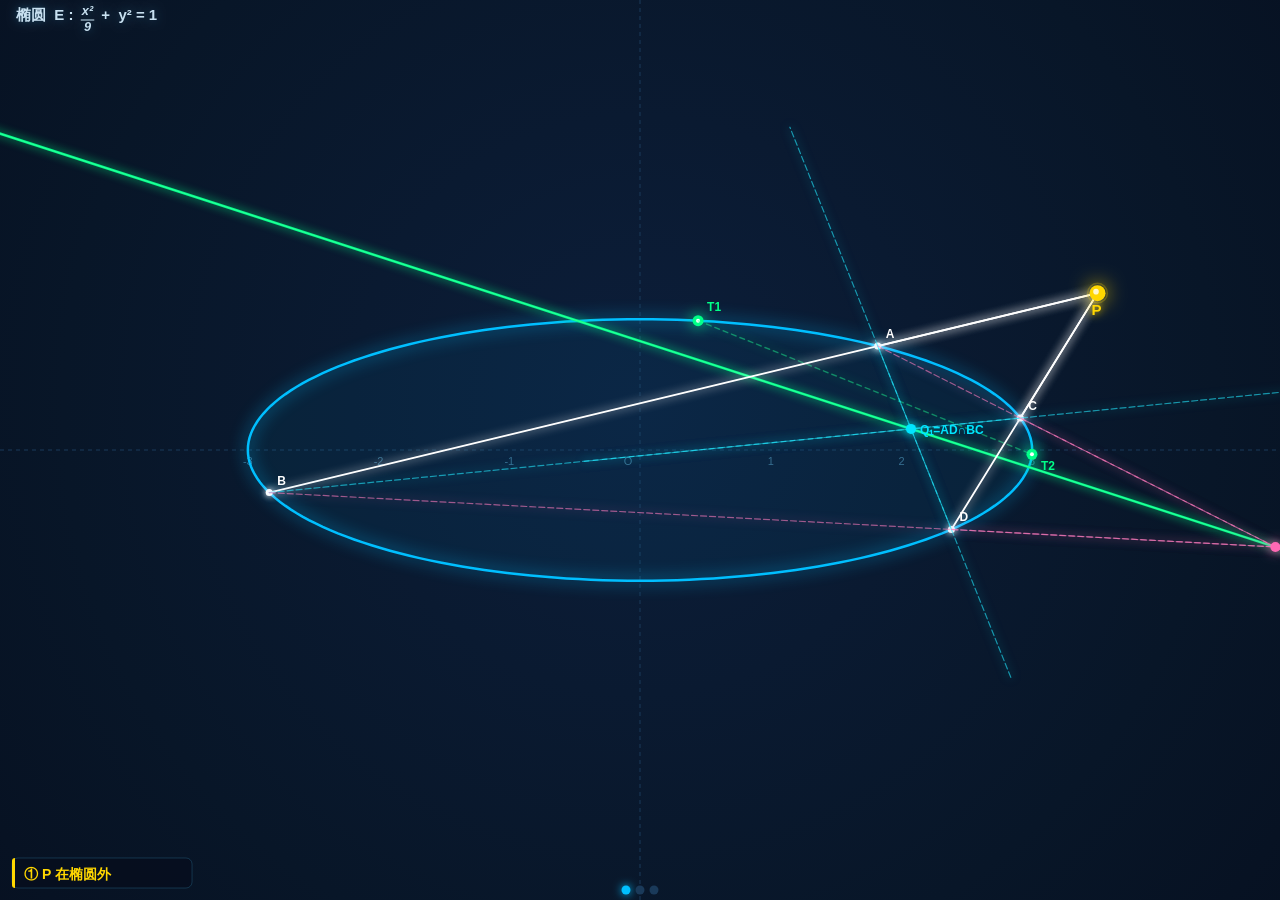
<file: assets/pole-polar.html>
<!DOCTYPE html>
<html lang="zh-CN">
<head>
<meta charset="UTF-8">
<title>极点与极线</title>
<style>
*{margin:0;padding:0;box-sizing:border-box}
html,body{width:100%;height:100%;background:#060e1e;overflow:hidden}
canvas{display:block;width:100%;height:100%}
</style>
</head>
<body>
<canvas id="cv"></canvas>
<script>
console.log('[pole-polar] v7 loaded - P label below dot');
/* ================================================================
   极点与极线 · 三种情况（自适应画布 v2）
   椭圆 E: x²/9 + y² = 1  (a=3, b=1)
================================================================ */
const cv=document.getElementById('cv'),c=cv.getContext('2d');
let W,H;
function resize(){
  W=cv.width=cv.offsetWidth*(window.devicePixelRatio||1);
  H=cv.height=cv.offsetHeight*(window.devicePixelRatio||1);
}
resize();
addEventListener('resize',resize);

const dpr=()=>window.devicePixelRatio||1;

const cases=[
  {label:'① P 在椭圆外',sub:'完整四边形构造·极线在椭圆内',px:3.5,py:1.2,color:'#FFD700',showSec:true,showTan:true},
  {label:'② P 趋近椭圆',sub:'极线 → 切线（极限情况）',px:3.05*Math.cos(0.7),py:1.0167*Math.sin(0.7),color:'#FFD700',showSec:true,showTan:true},
  {label:'③ P 在椭圆内',sub:'完整四边形构造·极线在椭圆外',px:2.0,py:0.5,color:'#FFD700',showSec:true,showTan:true}
];

let ci=0,t0=null;
const CASE_DUR=5500,TRANS_DUR=600;

function inside(px,py){const v=px*px/9+py*py;return v<1-1e-6?-1:v>1+1e-6?1:0}

/* ── 自适应坐标系：椭圆尽量占满画布 ── */
function layout(){
  const d=dpr();
  const padX=W*0.07;           // 左右各留 7%
  const availW=W-padX*2;       // 可用宽度
  const availH=H*0.88;         // 上下各留 6% 给标题+信息框
  const scaleX=availW/8;       // x 范围 [-4,4]=8
  const scaleY=availH/3;       // y 范围 [-1.5,1.5]=3
  const S=Math.min(scaleX,scaleY)*0.95;
  return{
    ox:W/2, oy:H*0.50, S,
    tx:x=>W/2+x*S,
    ty:y=>H*0.50-y*S
  };
}

/* ── 几何 ── */
function tangentPts(px,py){
  // 参数化求切点：椭圆上 (3cos t, sin t)，切线过 P(px,py)
  // → px·cos(t)/3 + py·sin(t) = 1
  // 万能置换 u=tan(t/2):  (px/3+py)u² - 2u + (px/3-py) = 0
  const r=px/3, A=r+py, B=-2, C=r-py;
  const disc=B*B-4*A*C;
  if(disc<0)return[];
  const sq=Math.sqrt(disc);
  const u1=(-B+sq)/(2*A), u2=(-B-sq)/(2*A);
  const t1=2*Math.atan(u1), t2=2*Math.atan(u2);
  return[{x:3*Math.cos(t1),y:Math.sin(t1)},{x:3*Math.cos(t2),y:Math.sin(t2)}];
}
function secantHits(px,py,theta){
  const co=Math.cos(theta),si=Math.sin(theta);
  const aa=co*co/9+si*si, bb=2*(px*co/9+py*si), cc=px*px/9+py*py-1;
  const d=bb*bb-4*aa*cc;
  if(d<0)return null;
  const sq=Math.sqrt(d);
  return[{x:px+(-bb-sq)/(2*aa)*co,y:py+(-bb-sq)/(2*aa)*si},
         {x:px+(-bb+sq)/(2*aa)*co,y:py+(-bb+sq)/(2*aa)*si}];
}

/* ── 绘制工具 ─ */
function drawEllipse(L,alpha){
  const d=dpr();
  // 半透明填充
  c.save();c.globalAlpha=alpha*0.06;c.fillStyle='#00BFFF';
  c.beginPath();
  for(let i=0;i<=200;i++){
    const t=(i/200)*Math.PI*2,x=3*Math.cos(t),y=Math.sin(t);
    i===0?c.moveTo(L.tx(x),L.ty(y)):c.lineTo(L.tx(x),L.ty(y));
  }
  c.closePath();c.fill();c.restore();
  // 发光描边
  c.save();c.globalAlpha=alpha;c.strokeStyle='#00BFFF';c.lineWidth=2.5*dpr();
  c.shadowBlur=16*dpr();c.shadowColor='#00BFFF';c.beginPath();
  for(let i=0;i<=200;i++){
    const t=(i/200)*Math.PI*2,x=3*Math.cos(t),y=Math.sin(t);
    i===0?c.moveTo(L.tx(x),L.ty(y)):c.lineTo(L.tx(x),L.ty(y));
  }
  c.stroke();c.restore();
}

function drawDot(L,x,y,col,r,lbl,ox,oy){
  const d=dpr();
  c.save();c.shadowBlur=20*dpr();c.shadowColor=col;c.fillStyle=col;
  c.beginPath();c.arc(L.tx(x),L.ty(y),r*dpr(),0,Math.PI*2);c.fill();
  // 白色高光
  c.shadowBlur=0;c.fillStyle='rgba(255,255,255,0.8)';
  c.beginPath();c.arc(L.tx(x)-1.5*dpr(),L.ty(y)-1.5*dpr(),r*0.35*dpr(),0,Math.PI*2);c.fill();
  if(lbl){
    c.fillStyle=col;c.font=`bold ${15*dpr()}px sans-serif`;c.shadowBlur=8*dpr();c.shadowColor=col;
    c.fillText(lbl,L.tx(x)+(ox||14*dpr()),L.ty(y)+(oy||-12*dpr()));
  }
  c.restore();
}

function drawLine(L,x1,y1,x2,y2,col,w,alpha,dash){
  const d=dpr();
  c.save();c.globalAlpha=alpha??1;
  if(dash)c.setLineDash(dash.map(v=>v*dpr()));
  c.shadowBlur=10*dpr();c.shadowColor=col;c.strokeStyle=col;c.lineWidth=w*dpr();c.lineCap='round';
  c.beginPath();c.moveTo(L.tx(x1),L.ty(y1));c.lineTo(L.tx(x2),L.ty(y2));c.stroke();
  // 白色芯线
  c.shadowBlur=0;c.globalAlpha=(alpha??1)*0.35;c.strokeStyle='#fff';c.lineWidth=Math.max(0.5,w*0.2)*dpr();
  c.beginPath();c.moveTo(L.tx(x1),L.ty(y1));c.lineTo(L.tx(x2),L.ty(y2));c.stroke();
  c.restore();
}

function drawPolarLine(L,px,py,alpha){
  const YMAX=4,YMIN=-4;
  if(Math.abs(py)<0.01){
    const xv=9/px;
    if(xv>=-5&&xv<=5)drawLine(L,xv,YMIN,xv,YMAX,'#00FF88',2.5,alpha);
    return;
  }
  const f=x=>(1-x*px/9)/py;
  const xL=-5,xR=5;
  let x1=xL,y1=f(xL),x2=xR,y2=f(xR);
  const m=(y2-y1)/(x2-x1),yc=(y1+y2)/2-m*(x1+x2)/2;
  if(m>0){y1=YMIN;y2=YMAX}else if(m<0){y1=YMAX;y2=YMIN}
  if(Math.abs(m)>1e-9){x1=(y1-yc)/m;x2=(y2-yc)/m}
  drawLine(L,x1,y1,x2,y2,'#00FF88',2.5,alpha);
}

/* ── 扩展线段到画布边界（Cohen-Sutherland 裁剪）── */
function clipToCanvas(L,x1,y1,x2,y2){
  const xMin=-W/(2*L.S)-2, xMax=W/(2*L.S)+2;
  const yMin=-H/(2*L.S)-2, yMax=H/(2*L.S)+2;
  const dx=x2-x1, dy=y2-y1;
  let tMin=0, tMax=1;
  if(Math.abs(dx)<1e-12){
    if(x1<xMin||x1>xMax)return null;
  }else{
    let a=(xMin-x1)/dx, b=(xMax-x1)/dx;
    if(a>b){const tmp=a;a=b;b=tmp;}
    tMin=Math.max(tMin,a); tMax=Math.min(tMax,b);
    if(tMin>tMax)return null;
  }
  if(Math.abs(dy)<1e-12){
    if(y1<yMin||y1>yMax)return null;
  }else{
    let a=(yMin-y1)/dy, b=(yMax-y1)/dy;
    if(a>b){const tmp=a;a=b;b=tmp;}
    tMin=Math.max(tMin,a); tMax=Math.min(tMax,b);
    if(tMin>tMax)return null;
  }
  return{x1:x1+tMin*dx,y1:y1+tMin*dy,x2:x1+tMax*dx,y2:y1+tMax*dy};
}
function drawExtLine(L,x1,y1,x2,y2,col,w,alpha,dash){
  const cl=clipToCanvas(L,x1,y1,x2,y2);
  if(cl)drawLine(L,cl.x1,cl.y1,cl.x2,cl.y2,col,w,alpha,dash);
}
/* ── 从 p1 经 p2 延伸 k 倍后裁剪到画布 ─ */
function drawLineThrough(L,p1x,p1y,p2x,p2y,k,col,w,alpha,dash){
  const ex=p2x+(p2x-p1x)*k, ey=p2y+(p2y-p1y)*k;
  drawExtLine(L,p1x,p1y,ex,ey,col,w,alpha,dash);
}

function drawTangentPts(L,px,py,alpha){
  const d=dpr();
  const pts=tangentPts(px,py);if(pts.length<2)return;
  pts.forEach((p,i)=>{
    c.save();c.globalAlpha=alpha;c.shadowBlur=14*dpr();c.shadowColor='#00FF88';
    c.fillStyle='#00FF88';c.beginPath();c.arc(L.tx(p.x),L.ty(p.y),5.5*dpr(),0,Math.PI*2);c.fill();
    c.shadowBlur=0;c.fillStyle='#fff';c.beginPath();c.arc(L.tx(p.x),L.ty(p.y),2*dpr(),0,Math.PI*2);c.fill();
    c.fillStyle='#00FF88';c.font=`bold ${12*dpr()}px sans-serif`;
    c.fillText('T'+(i+1),L.tx(p.x)+9*dpr(),L.ty(p.y)+(i===0?-10*dpr():16*dpr()));
    c.restore();
  });
  drawLine(L,pts[0].x,pts[0].y,pts[1].x,pts[1].y,'#00FF88',1.5,alpha*0.4,[5,4]);
}

function drawSecants(L,px,py,alpha){
  const d=dpr();
  const v=px*px/9+py*py;
  // 退化：P 极近椭圆 → 割线退化为切线
  if(v>1 && v-1<0.01){
    const tdx=-py, tdy=px/9;
    const tLen=5;
    drawLine(L,px-tdx*tLen,py-tdy*tLen,px+tdx*tLen,py+tdy*tLen,'#FFA500',2.0,alpha,[8,4]);
    c.save();c.globalAlpha=alpha;c.fillStyle='#FFA500';c.font=`bold ${12*dpr()}px sans-serif`;c.shadowBlur=6*dpr();c.shadowColor='#FFA500';
    c.fillText('← 割线退化为切线',L.tx(px)+14*dpr(),L.ty(py)-18*dpr());c.restore();
    return;
  }
  let h1,h2;
  if(v<1){
    // P 在椭圆内：用指向中心的方向 + 垂直方向作为两条割线
    const base=Math.atan2(-py,-px);
    h1=secantHits(px,py,base+0.5);
    h2=secantHits(px,py,base-0.7);
  } else {
    // P 在椭圆外（远离边界）：用切线方向确定割线夹角
    const tPts=tangentPts(px,py);
    if(!tPts||tPts.length<2)return;
    const v1={x:tPts[0].x-px,y:tPts[0].y-py},v2={x:tPts[1].x-px,y:tPts[1].y-py};
    const l1=Math.hypot(v1.x,v1.y),l2=Math.hypot(v2.x,v2.y);
    const bis={x:v1.x/l1+v2.x/l2,y:v1.y/l1+v2.y/l2};
    const bisAng=Math.atan2(bis.y,bis.x);
    const tanAng1=Math.atan2(v1.y,v1.x),tanAng2=Math.atan2(v2.y,v2.x);
    let spread=Math.abs(tanAng1-tanAng2);
    if(spread>Math.PI)spread=2*Math.PI-spread;
    const halfSpread=spread*0.35;
    h1=secantHits(px,py,bisAng-halfSpread);
    h2=secantHits(px,py,bisAng+halfSpread);
  }
  if(!h1||!h2)return;
  const pairs=[[h1,'A','B'],[h2,'C','D']];
  pairs.forEach(([pts,lbl1,lbl2])=>{
    // 主线：P→交点（白色实线，较粗）
    drawLine(L,px,py,pts[0].x,pts[0].y,'#ffffff',1.8,alpha);
    drawLine(L,px,py,pts[1].x,pts[1].y,'#ffffff',1.8,alpha);
    pts.forEach((p,j)=>{
      const lb=j===0?lbl1:lbl2;
      c.save();c.globalAlpha=alpha;c.fillStyle='#fff';c.shadowBlur=6*dpr();c.shadowColor='#fff';
      c.beginPath();c.arc(L.tx(p.x),L.ty(p.y),3.5*dpr(),0,Math.PI*2);c.fill();
      c.shadowBlur=0;c.font=`bold ${12*dpr()}px sans-serif`;
      c.fillText(lb,L.tx(p.x)+8*dpr(),L.ty(p.y)-8*dpr());c.restore();
    });
  });
  const A=h1[0],B=h1[1],C=h2[0],D=h2[1];
  function xsect(a,b,d,e){
    const dn=(a.x-b.x)*(d.y-e.y)-(a.y-b.y)*(d.x-e.x);
    if(Math.abs(dn)<1e-10)return null;
    const t=((a.x-d.x)*(d.y-e.y)-(a.y-d.y)*(d.x-e.x))/dn;
    return{x:a.x+t*(b.x-a.x),y:a.y+t*(b.y-a.y)};
  }
  const Q1=xsect(A,D,B,C),Q2=xsect(A,C,B,D);
  if(Q1){drawLineThrough(L,A.x,A.y,Q1.x,Q1.y,3,'#00E5FF',1.2,alpha*0.55,[6,3]);
         drawLineThrough(L,B.x,B.y,Q1.x,Q1.y,3,'#00E5FF',1.2,alpha*0.55,[6,3]);
         drawLineThrough(L,D.x,D.y,Q1.x,Q1.y,3,'#00E5FF',1.2,alpha*0.55,[6,3]);
         drawLineThrough(L,C.x,C.y,Q1.x,Q1.y,3,'#00E5FF',1.2,alpha*0.55,[6,3]);
         c.save();c.globalAlpha=alpha;c.fillStyle='#00E5FF';c.shadowBlur=12*dpr();c.shadowColor='#00E5FF';
         c.beginPath();c.arc(L.tx(Q1.x),L.ty(Q1.y),5*dpr(),0,Math.PI*2);c.fill();
         c.shadowBlur=0;c.font=`bold ${12*dpr()}px sans-serif`;c.fillText('Q₁=AD∩BC',L.tx(Q1.x)+9*dpr(),L.ty(Q1.y)+5*dpr());c.restore();}
  if(Q2){drawLineThrough(L,A.x,A.y,Q2.x,Q2.y,3,'#FF69B4',1.2,alpha*0.55,[6,3]);
         drawLineThrough(L,C.x,C.y,Q2.x,Q2.y,3,'#FF69B4',1.2,alpha*0.55,[6,3]);
         drawLineThrough(L,B.x,B.y,Q2.x,Q2.y,3,'#FF69B4',1.2,alpha*0.55,[6,3]);
         drawLineThrough(L,D.x,D.y,Q2.x,Q2.y,3,'#FF69B4',1.2,alpha*0.55,[6,3]);
         c.save();c.globalAlpha=alpha;c.fillStyle='#FF69B4';c.shadowBlur=12*dpr();c.shadowColor='#FF69B4';
         c.beginPath();c.arc(L.tx(Q2.x),L.ty(Q2.y),5*dpr(),0,Math.PI*2);c.fill();
         c.shadowBlur=0;c.font=`bold ${12*dpr()}px sans-serif`;c.fillText('Q₂=AC∩BD',L.tx(Q2.x)+9*dpr(),L.ty(Q2.y)+5*dpr());c.restore();}
}

/* ── 信息框：左下角，只显示标题 ── */
function drawInfo(L,cas,progress){
  const d=dpr();
  const bw=180*dpr(),bh=30*dpr();
  const bx=12*dpr(), by=H-bh-12*dpr();
  c.save();c.globalAlpha=progress;
  c.fillStyle='rgba(6,14,30,0.85)';c.strokeStyle='#4cc9ff30';c.lineWidth=1*dpr();
  c.beginPath();c.roundRect(bx,by,bw,bh,6*dpr());c.fill();c.stroke();
  c.fillStyle=cas.color;
  c.beginPath();c.roundRect(bx,by,3*dpr(),bh,[6*dpr(),0,0,6*dpr()]);c.fill();
  c.fillStyle=cas.color;c.font=`bold ${14*dpr()}px sans-serif`;c.fillText(cas.label,bx+12*dpr(),by+21*dpr());
  c.restore();
}

function drawTitle(L){
  const d=dpr();
  const x=16*dpr(), y=20*dpr(), fs=15*dpr();
  c.save();c.fillStyle='#c8e0f0';c.font=`600 ${fs}px sans-serif`;c.textAlign='left';
  c.shadowBlur=10*dpr();c.shadowColor='#4cc9ff50';
  // "椭圆 E : "
  const t1='椭圆  E :  ';
  c.fillText(t1,x,y);
  let cx=x+c.measureText(t1).width;
  // 分数 x²/9（上下格式）
  const num='x²', den='9', gap=2*dpr(), barW=fs*0.9;
  c.font=`italic 600 ${fs*0.85}px sans-serif`;
  const nw=c.measureText(num).width, dw2=c.measureText(den).width;
  const fracX=cx+Math.max(nw,dw2)/2;
  // 分子
  c.textAlign='center';c.fillText(num,fracX,y-fs*0.35);
  // 分数线
  c.strokeStyle='#c8e0f0';c.lineWidth=1*dpr();c.shadowBlur=0;
  c.beginPath();c.moveTo(fracX-barW/2,y);c.lineTo(fracX+barW/2,y);c.stroke();
  c.shadowBlur=10*dpr();c.shadowColor='#4cc9ff50';
  // 分母
  c.fillText(den,fracX,y+fs*0.7);
  // " + y² = 1"
  cx=fracX+Math.max(nw,dw2)/2+4*dpr();
  c.textAlign='left';c.font=`600 ${fs}px sans-serif`;
  c.fillText(' +  y² = 1',cx,y);
  c.restore();
}

function drawDots(ci,total){
  const d=dpr(),dw=9*dpr(),gap=5*dpr(),tw=total*(dw+gap)-gap,sx=(W-tw)/2,sy=H-10*dpr();
  c.save();
  for(let i=0;i<total;i++){
    const active=i===ci;
    c.fillStyle=active?'#00BFFF':'#1a3a5a';
    c.shadowBlur=active?8*dpr():0;c.shadowColor='#00BFFF';
    c.beginPath();c.arc(sx+i*(dw+gap)+dw/2,sy,dw/2,0,Math.PI*2);c.fill();
  }
  c.restore();
}

/* ── P 点脉冲光环 ── */
function drawPulse(L,px,py,t){
  const d=dpr();
  const pulseR=(7+3*Math.sin(t*3))*dpr();
  c.save();c.globalAlpha=0.15+0.1*Math.sin(t*3);
  c.strokeStyle='#FFD700';c.lineWidth=1.5*dpr();
  c.beginPath();c.arc(L.tx(px),L.ty(py),pulseR,0,Math.PI*2);c.stroke();
  c.restore();
}

/* ── 主循环 ── */
function frame(now){
  if(!t0)t0=now;
  const elapsed=now-t0, cycleLen=CASE_DUR+TRANS_DUR;
  const newCi=Math.floor(elapsed/cycleLen)%cases.length;
  if(newCi!==ci)ci=newCi;
  const cp=elapsed%cycleLen;
  let prog=1;
  if(cp>CASE_DUR)prog=Math.max(0,1-(cp-CASE_DUR)/TRANS_DUR);
  else if(cp<300)prog=cp/300;

  const L=layout();
  // 背景渐变
  const g=c.createRadialGradient(W/2,H*0.45,0,W/2,H*0.45,W*0.75);
  g.addColorStop(0,'#0c1e3a');g.addColorStop(0.6,'#081628');g.addColorStop(1,'#060e1e');
  c.fillStyle=g;c.fillRect(0,0,W,H);

  // 坐标轴
  c.save();c.strokeStyle='#1a3a5a';c.lineWidth=1*dpr();c.setLineDash([4*dpr(),4*dpr()]);
  c.beginPath();c.moveTo(0,L.ty(0));c.lineTo(W,L.ty(0));c.stroke();
  c.beginPath();c.moveTo(L.tx(0),0);c.lineTo(L.tx(0),H);c.stroke();c.restore();
  c.save();c.fillStyle='#3a6a8a';c.font=`${11*dpr()}px sans-serif`;c.textAlign='center';
  [-3,-2,-1,1,2,3].forEach(v=>c.fillText(v,L.tx(v),L.ty(0)+15*dpr()));
  c.fillText('O',L.tx(0)-12*dpr(),L.ty(0)+15*dpr());c.restore();

  drawTitle(L);
  drawDots(ci,cases.length);

  const cas=cases[ci];
  const ea=0.3+0.7*Math.min(1,prog*2.5);
  drawEllipse(L,ea);
  drawPolarLine(L,cas.px,cas.py,prog);
  if(cas.showTan&&prog>0.4)drawTangentPts(L,cas.px,cas.py,(prog-0.4)/0.6);
  if(cas.showSec&&prog>0.3)drawSecants(L,cas.px,cas.py,(prog-0.3)/0.7);
  drawPulse(L,cas.px,cas.py,elapsed/1000);
  drawDot(L,cas.px,cas.py,cas.color,8,'P',-6*dpr(),22*dpr());
  drawInfo(L,cas,prog);

  requestAnimationFrame(frame);
}
requestAnimationFrame(frame);
</script>
</body>
</html>
</file>
